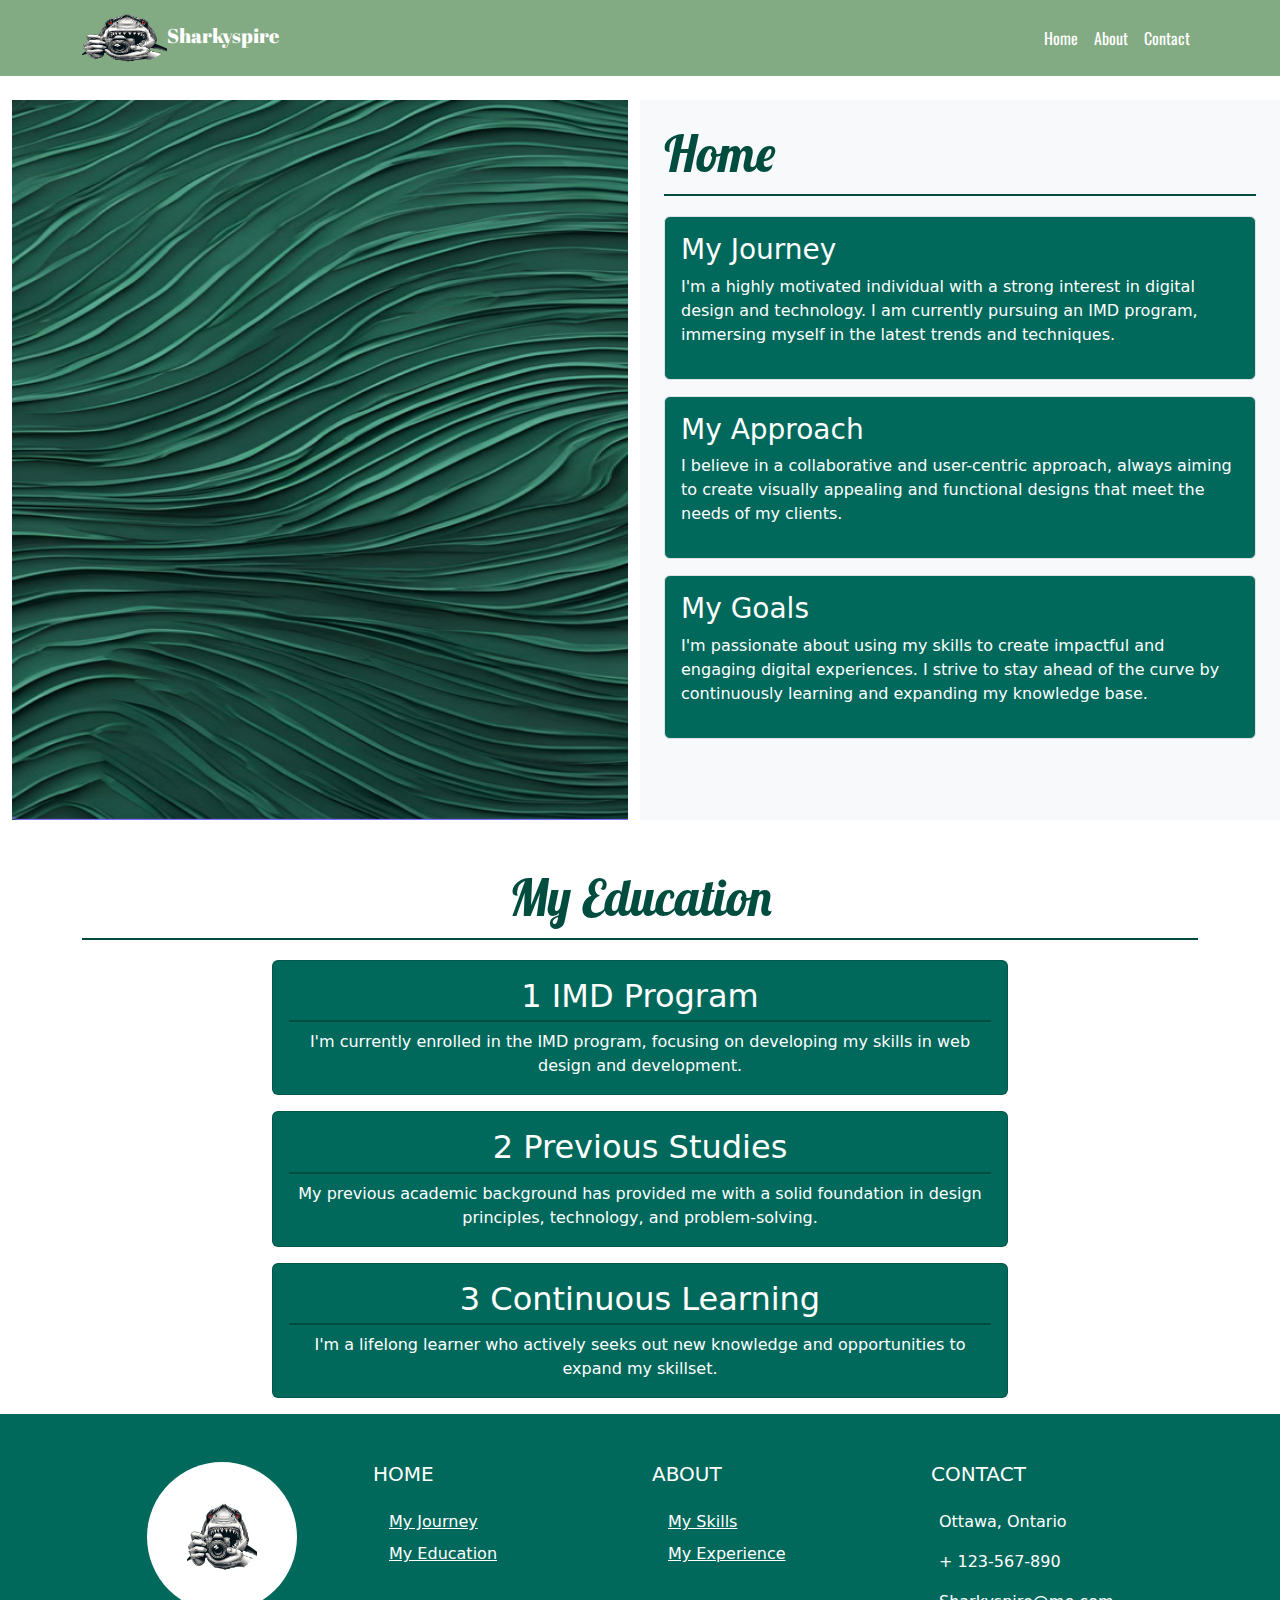
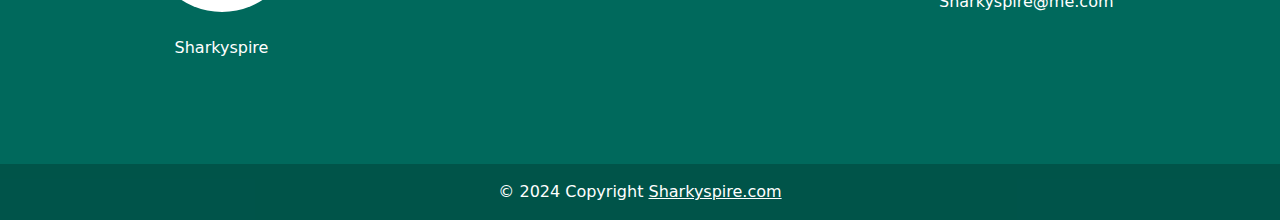
<file: index.html>
<!DOCTYPE html>
<html lang="en">
<head>
    <meta charset="UTF-8">
    <meta name="viewport" content="width=device-width, initial-scale=1.0">

    <link href="https://cdn.jsdelivr.net/npm/bootstrap@5.3.3/dist/css/bootstrap.min.css" rel="stylesheet" integrity="sha384-QWTKZyjpPEjISv5WaRU9OFeRpok6YctnYmDr5pNlyT2bRjXh0JMhjY6hW+ALEwIH" crossorigin="anonymous">
    
    <link rel="preconnect" href="https://fonts.googleapis.com">
    <link rel="preconnect" href="https://fonts.gstatic.com" crossorigin>
    <link href="https://fonts.googleapis.com/css2?family=Abril+Fatface&family=Cormorant+Garamond:ital,wght@0,300;0,400;0,500;0,600;0,700;1,300;1,400;1,500;1,600;1,700&family=Lato:ital,wght@0,100;0,300;0,400;0,700;0,900;1,100;1,300;1,400;1,700;1,900&family=Lobster&family=Oswald:wght@200..700&display=swap" rel="stylesheet">
    
 

    <link rel="stylesheet" href="main.css">
    
    <title>Home</title>
</head>
<body>
    <header>

        <nav class="navbar navbar-expand-md" data-bs-theme="dark">
          <div class="container">
            <a class="navbar-brand" href="index.html"><img src="images/logo.png" alt="companylogo">Sharkyspire</a>
            <button class="navbar-toggler" type="button" data-bs-toggle="collapse" data-bs-target="#navbarNav" aria-controls="navbarNav" aria-expanded="false" aria-label="Toggle navigation">
              <span class="navbar-toggler-icon"></span>
            </button>
            <div class="collapse navbar-collapse" id="navbarNav">
              <ul class="navbar-nav ms-auto">
                <li class="nav-item">
                  <a class="nav-link active" aria-current="page" href="index.html">Home</a>
                </li>
                <li class="nav-item">
                  <a class="nav-link" href="about.html">About</a>
                </li>
                <li class="nav-item">
                  <a class="nav-link" href="contact.html">Contact</a>
                </li>
                
              </ul>
            </div>
          </div>
        </nav>
  
      </header>
  <div class="container-fluid">
    <div class="row">
      
        <div class="col-md-6 d-none d-md-block">
            <img src="images/homepagepicture.png" alt="home picture" id="mainImage">
        </div>
      
        <div class="col-md-6 bg-light p-4">
            <h1 id="myjourney">Home</h1>
            
            <div class="my-3 p-3 border rounded bg-primary">
                <h3 >My Journey</h3>
                <p>I'm a highly motivated individual with a strong interest in digital design and technology. I am currently pursuing an IMD program, immersing myself in the latest trends and techniques.</p>
            </div>
           
            <div class="my-3 p-3 border rounded bg-primary">
                <h3>My Approach</h3>
                <p>I believe in a collaborative and user-centric approach, always aiming to create visually appealing and functional designs that meet the needs of my clients.</p>
            </div>
           
            <div class="my-3 p-3 border rounded bg-primary">
                <h3>My Goals</h3>
                <p>I'm passionate about using my skills to create impactful and engaging digital experiences. I strive to stay ahead of the curve by continuously learning and expanding my knowledge base.</p>
            </div>
        </div>
    </div>
</div>
<div class="container text-center mt-5">
    <h1 class="m" id="myeducation">My Education</h1>

    <div class="row justify-content-center">
        <div class="col-md-8">

            <div class="card mb-3 bg-primary">
                <div class="card-body">
                    <h2 class="card-title">1 IMD Program</h2>
                    <p class="card-text">I'm currently enrolled in the IMD program, focusing on developing my skills in web design and development.</p>
                </div>
            </div>

            <div class="card mb-3 bg-primary">
                <div class="card-body">
                    <h2 class="card-title">2 Previous Studies</h2>
                    <p class="card-text">My previous academic background has provided me with a solid foundation in design principles, technology, and problem-solving.</p>
                </div>
            </div>

            <div class="card mb-3 bg-primary">
                <div class="card-body">
                    <h2 class="card-title">3 Continuous Learning</h2>
                    <p class="card-text">I'm a lifelong learner who actively seeks out new knowledge and opportunities to expand my skillset.</p>
                </div>
            </div>

        </div>
    </div>
</div>


    




    <footer class="bg-primary text-center text-lg-start text-white">
      <!-- Grid container -->
      <div class="container p-4 footerGrid">
        <!--Grid row-->
        <div class="row my-4">
          <!--Grid column-->
          <div class="col-lg-3 col-md-6 mb-4 mb-md-0">
  
            <div class="rounded-circle bg-white shadow-1-strong d-flex align-items-center justify-content-center mb-4 mx-auto" style="width: 150px; height: 150px;">
              <img src="images/logo.png" height="70" alt="companylogo" loading="lazy">
            </div>
  
            <p class="text-center">Sharkyspire</p>
  
            <ul class="list-unstyled d-flex flex-row justify-content-center">
              <li>
                <a class="text-white px-2" href="#!">
                  <i class="fab fa-facebook-square"></i>
                </a>
              </li>
              <li>
                <a class="text-white px-2" href="#!">
                  <i class="fab fa-instagram"></i>
                </a>
              </li>
              <li>
                <a class="text-white ps-2" href="#!">
                  <i class="fab fa-youtube"></i>
                </a>
              </li>
            </ul>
  
          </div>
        
  
          <!--Grid column-->
          <div class="col-lg-3 col-md-6 mb-4 mb-md-0">
            <h5 class="text-uppercase mb-4">Home</h5>
  
            <ul class="list-unstyled">
              <li class="mb-2">
                <a href="index.html#myjourney" class="text-white"><i class="fas fa-paw pe-3"></i>My Journey</a>
              </li>
              <li class="mb-2">
                <a href="index.html#myeducation" class="text-white"><i class="fas fa-paw pe-3"></i>My Education</a>
              </li>
             
            </ul>
          </div>
      
  
         
          <div class="col-lg-3 col-md-6 mb-4 mb-md-0">
            <h5 class="text-uppercase mb-4">About</h5>
  
            <ul class="list-unstyled">
              <li class="mb-2">
                <a href="about.html#myskills" class="text-white"><i class="fas fa-paw pe-3"></i>My Skills</a>
              </li>
              <li class="mb-2">
                <a href="about.html#myexperience" class="text-white"><i class="fas fa-paw pe-3"></i>My Experience</a>
              </li>
             
              
            </ul>
          </div>
        
  
          
          <div class="col-lg-3 col-md-6 mb-4 mb-md-0">
            <h5 class="text-uppercase mb-4">Contact</h5>
  
            <ul class="list-unstyled">
              <li>
                <p><i class="fas fa-map-marker-alt pe-2"></i>Ottawa, Ontario</p>
              </li>
              <li>
                <p><i class="fas fa-phone pe-2"></i>+ 123-567-890</p>
              </li>
              <li>
                <p><i class="fas fa-envelope pe-2 mb-0"></i>Sharkyspire@me.com</p>
              </li>
            </ul>
          </div>
         
        </div>
        
      </div>
     
  
      
      <div class="text-center p-3" style="background-color: rgba(0, 0, 0, 0.2)">
        © 2024 Copyright
        <a class="text-white" href="index.html">Sharkyspire.com</a>
      </div>
   
    </footer>
  
 

    <script src="https://cdn.jsdelivr.net/npm/bootstrap@5.3.3/dist/js/bootstrap.bundle.min.js" integrity="sha384-YvpcrYf0tY3lHB60NNkmXc5s9fDVZLESaAA55NDzOxhy9GkcIdslK1eN7N6jIeHz" crossorigin="anonymous"></script>

</body>
</html>
</file>
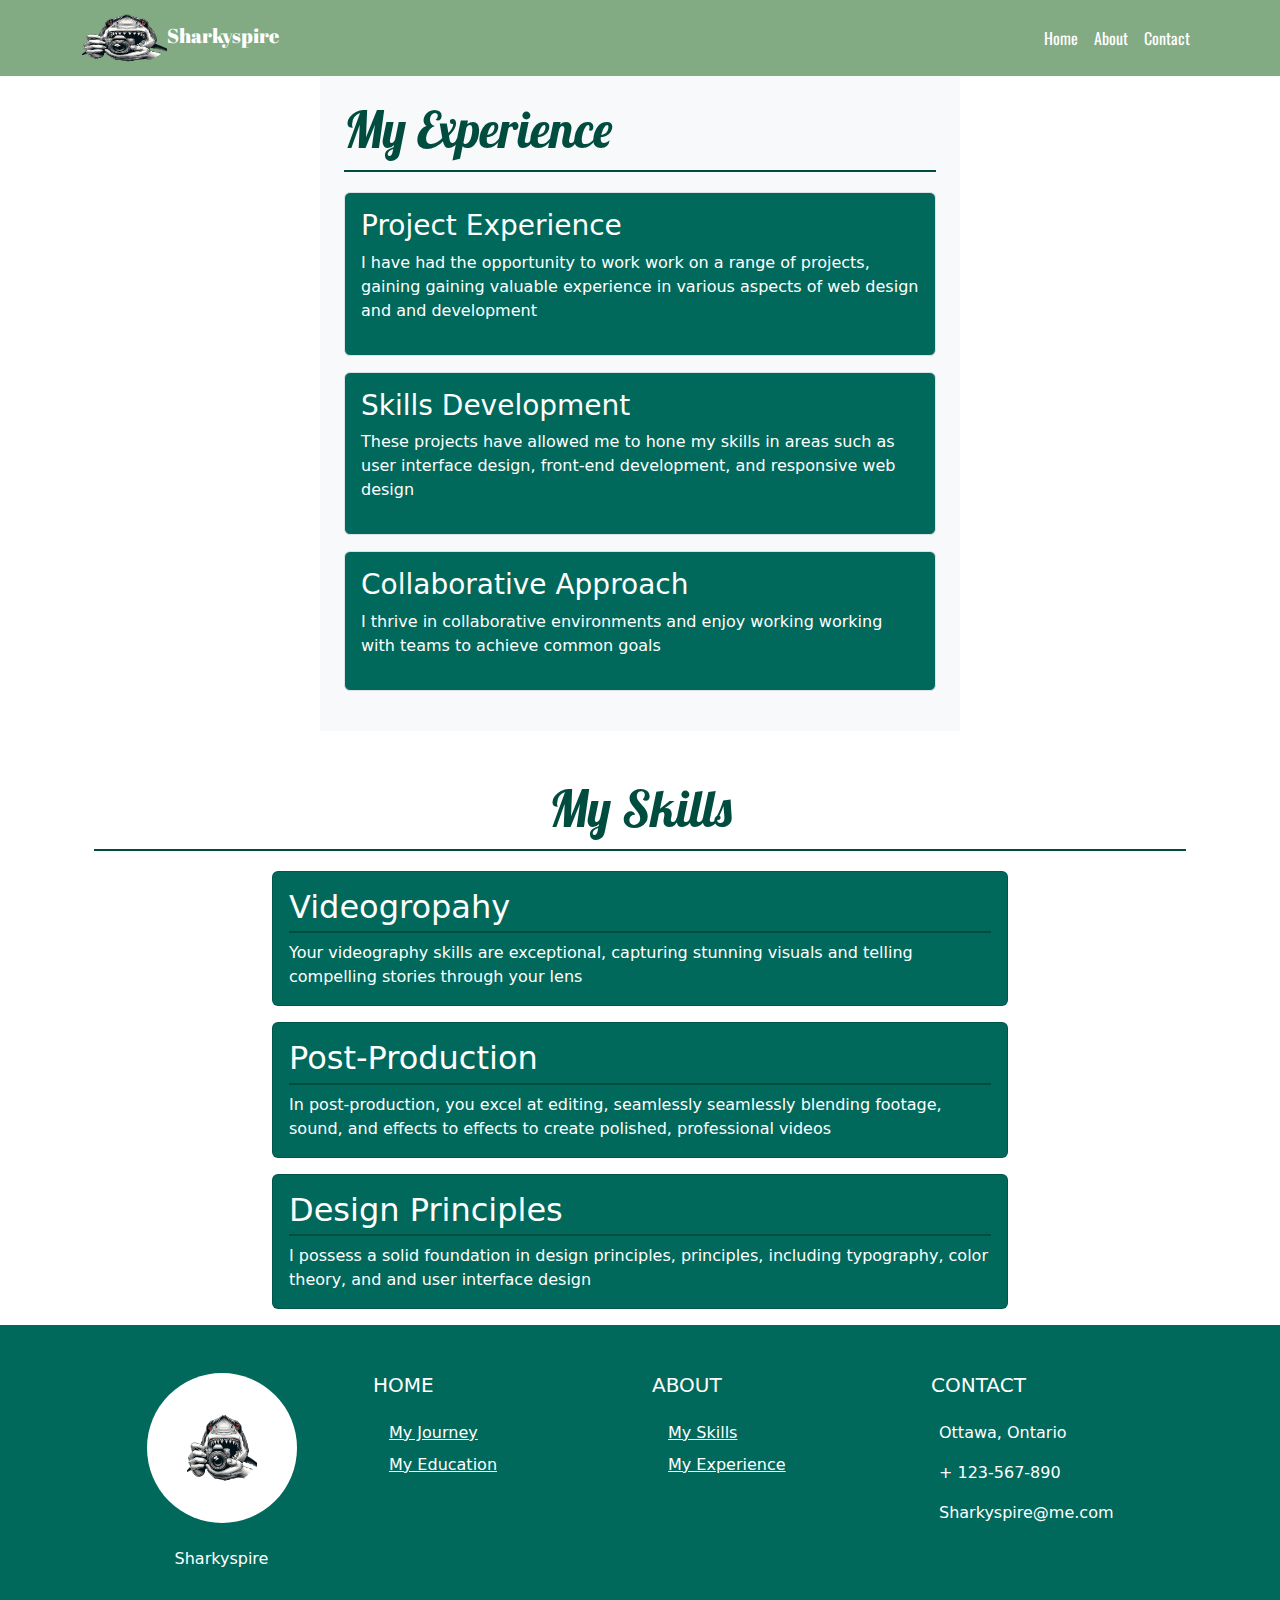
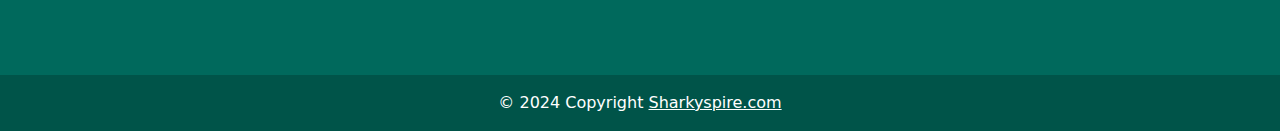
<file: about.html>
<!DOCTYPE html>
<html lang="en">
<head>
    <meta charset="UTF-8">
    <meta name="viewport" content="width=device-width, initial-scale=1.0">
    <link href="https://cdn.jsdelivr.net/npm/bootstrap@5.3.3/dist/css/bootstrap.min.css" rel="stylesheet" integrity="sha384-QWTKZyjpPEjISv5WaRU9OFeRpok6YctnYmDr5pNlyT2bRjXh0JMhjY6hW+ALEwIH" crossorigin="anonymous">
    <link rel="preconnect" href="https://fonts.googleapis.com">
    <link rel="preconnect" href="https://fonts.gstatic.com" crossorigin>
    <link href="https://fonts.googleapis.com/css2?family=Abril+Fatface&family=Cormorant+Garamond:ital,wght@0,300;0,400;0,500;0,600;0,700;1,300;1,400;1,500;1,600;1,700&family=Lato:ital,wght@0,100;0,300;0,400;0,700;0,900;1,100;1,300;1,400;1,700;1,900&family=Lobster&family=Oswald:wght@200..700&display=swap" rel="stylesheet">
 

    <link rel="stylesheet" href="main.css">
    <title>About</title>
</head>
<body>
    <header>

        <nav class="navbar navbar-expand-md" data-bs-theme="dark">
          <div class="container">
            <a class="navbar-brand" href="index.html"><img src="images/logo.png" alt="company logo">Sharkyspire</a>
            <button class="navbar-toggler" type="button" data-bs-toggle="collapse" data-bs-target="#navbarNav" aria-controls="navbarNav" aria-expanded="false" aria-label="Toggle navigation">
              <span class="navbar-toggler-icon"></span>
            </button>
            <div class="collapse navbar-collapse" id="navbarNav">
              <ul class="navbar-nav ms-auto">
                <li class="nav-item">
                  <a class="nav-link active" aria-current="page" href="index.html">Home</a>
                </li>
                <li class="nav-item">
                  <a class="nav-link" href="about.html">About</a>
                </li>
                <li class="nav-item">
                  <a class="nav-link" href="contact.html">Contact</a>
                </li>
                
              </ul>
            </div>
          </div>
        </nav>
  
       </header>
       <div class="container-fluid">
        <div class="row justify-content-center">
          
        
          
            <div class="col-md-6 bg-light p-4">
                <h1 id="myexperience">My Experience</h1>
                
                <div class="my-3 p-3 border rounded bg-primary">
                    <h3>Project Experience</h3>
                    <p>I have had the opportunity to work 
                        work on a range of projects, gaining 
                        gaining valuable experience in 
                        various aspects of web design and 
                        and development</p>
                </div>
               
                <div class="my-3 p-3 border rounded bg-primary">
                    <h3>Skills Development</h3>
                    <p>These projects have allowed me to 
                        hone my skills in areas such as user 
                        interface design, front-end 
                        development, and responsive web 
                        design</p>
                </div>
               
                <div class="my-3 p-3 border rounded bg-primary">
                    <h3>Collaborative Approach</h3>
                    <p>I thrive in collaborative 
                        environments and enjoy working 
                        working with teams to achieve 
                        common goals</p>
                </div>
            </div>
        </div>
    </div>
<div class="container">
    <div class="container text-center mt-5">
        <h1 class="md-6" id="myskills">My Skills</h1>
    </div>    
    
        <div class="row justify-content-center">
            <div class="col-md-8">
    
                <div class="card mb-3 bg-primary">
                    <div class="card-body">
                        <h2 class="card-title">Videogropahy</h2>
                        <p class="card-text">Your videography skills are exceptional, capturing 
                            stunning visuals and telling compelling stories 
                            through your lens</p>
                    </div>
                </div>
    
                <div class="card mb-3 bg-primary">
                    <div class="card-body">
                        <h2 class="card-title">Post-Production</h2>
                        <p class="card-text">In post-production, you excel at editing, seamlessly 
                            seamlessly blending footage, sound, and effects to 
                            effects to create polished, professional videos</p>
                    </div>
                </div>
    
                <div class="card mb-3 bg-primary">
                    <div class="card-body">
                        <h2 class="card-title">Design Principles</h2>
                        <p class="card-text">I possess a solid foundation in design principles, 
                            principles, including typography, color theory, and 
                            and user interface design</p>
                    </div>
                </div>
    
            </div>
        </div>
    </div>
   
    <footer class="bg-primary text-center text-lg-start text-white">
        <!-- Grid container -->
        <div class="container p-4 footerGrid">
          <!--Grid row-->
          <div class="row my-4">
            <!--Grid column-->
            <div class="col-lg-3 col-md-6 mb-4 mb-md-0">
    
              <div class="rounded-circle bg-white shadow-1-strong d-flex align-items-center justify-content-center mb-4 mx-auto" style="width: 150px; height: 150px;">
                <img src="images/logo.png" height="70" alt="company logo" loading="lazy" >
              </div>
    
              <p class="text-center">Sharkyspire</p>
    
              <ul class="list-unstyled d-flex flex-row justify-content-center">
                <li>
                  <a class="text-white px-2" href="#!">
                    <i class="fab fa-facebook-square"></i>
                  </a>
                </li>
                <li>
                  <a class="text-white px-2" href="#!">
                    <i class="fab fa-instagram"></i>
                  </a>
                </li>
                <li>
                  <a class="text-white ps-2" href="#!">
                    <i class="fab fa-youtube"></i>
                  </a>
                </li>
              </ul>
    
            </div>
         
    
            <!--Grid column-->
            <div class="col-lg-3 col-md-6 mb-4 mb-md-0">
              <h5 class="text-uppercase mb-4">Home</h5>
    
              <ul class="list-unstyled">
                <li class="mb-2">
                  <a href="index.html#myjourney" class="text-white"><i class="fas fa-paw pe-3"></i>My Journey</a>
                </li>
                <li class="mb-2">
                  <a href="index.html#myeducation" class="text-white"><i class="fas fa-paw pe-3"></i>My Education</a>
                </li>
               
              </ul>
            </div>
        
    
           
            <div class="col-lg-3 col-md-6 mb-4 mb-md-0">
              <h5 class="text-uppercase mb-4">About</h5>
    
              <ul class="list-unstyled">
                <li class="mb-2">
                  <a href="about.html#myskills" class="text-white"><i class="fas fa-paw pe-3"></i>My Skills</a>
                </li>
                <li class="mb-2">
                  <a href="about.html#myexperience" class="text-white"><i class="fas fa-paw pe-3"></i>My Experience</a>
                </li>
               
                
              </ul>
            </div>
          
    
            
            <div class="col-lg-3 col-md-6 mb-4 mb-md-0">
              <h5 class="text-uppercase mb-4">Contact</h5>
    
              <ul class="list-unstyled">
                <li>
                  <p><i class="fas fa-map-marker-alt pe-2"></i>Ottawa, Ontario</p>
                </li>
                <li>
                  <p><i class="fas fa-phone pe-2"></i>+ 123-567-890</p>
                </li>
                <li>
                  <p><i class="fas fa-envelope pe-2 mb-0"></i>Sharkyspire@me.com</p>
                </li>
              </ul>
            </div>
           
          </div>
          
        </div>
       
    
        
        <div class="text-center p-3" style="background-color: rgba(0, 0, 0, 0.2)">
          © 2024 Copyright
          <a class="text-white" href="index.html">Sharkyspire.com</a>
        </div>
     
      </footer>


    <script src="https://cdn.jsdelivr.net/npm/bootstrap@5.3.3/dist/js/bootstrap.bundle.min.js" integrity="sha384-YvpcrYf0tY3lHB60NNkmXc5s9fDVZLESaAA55NDzOxhy9GkcIdslK1eN7N6jIeHz" crossorigin="anonymous"></script>
</body>
</html>
</file>
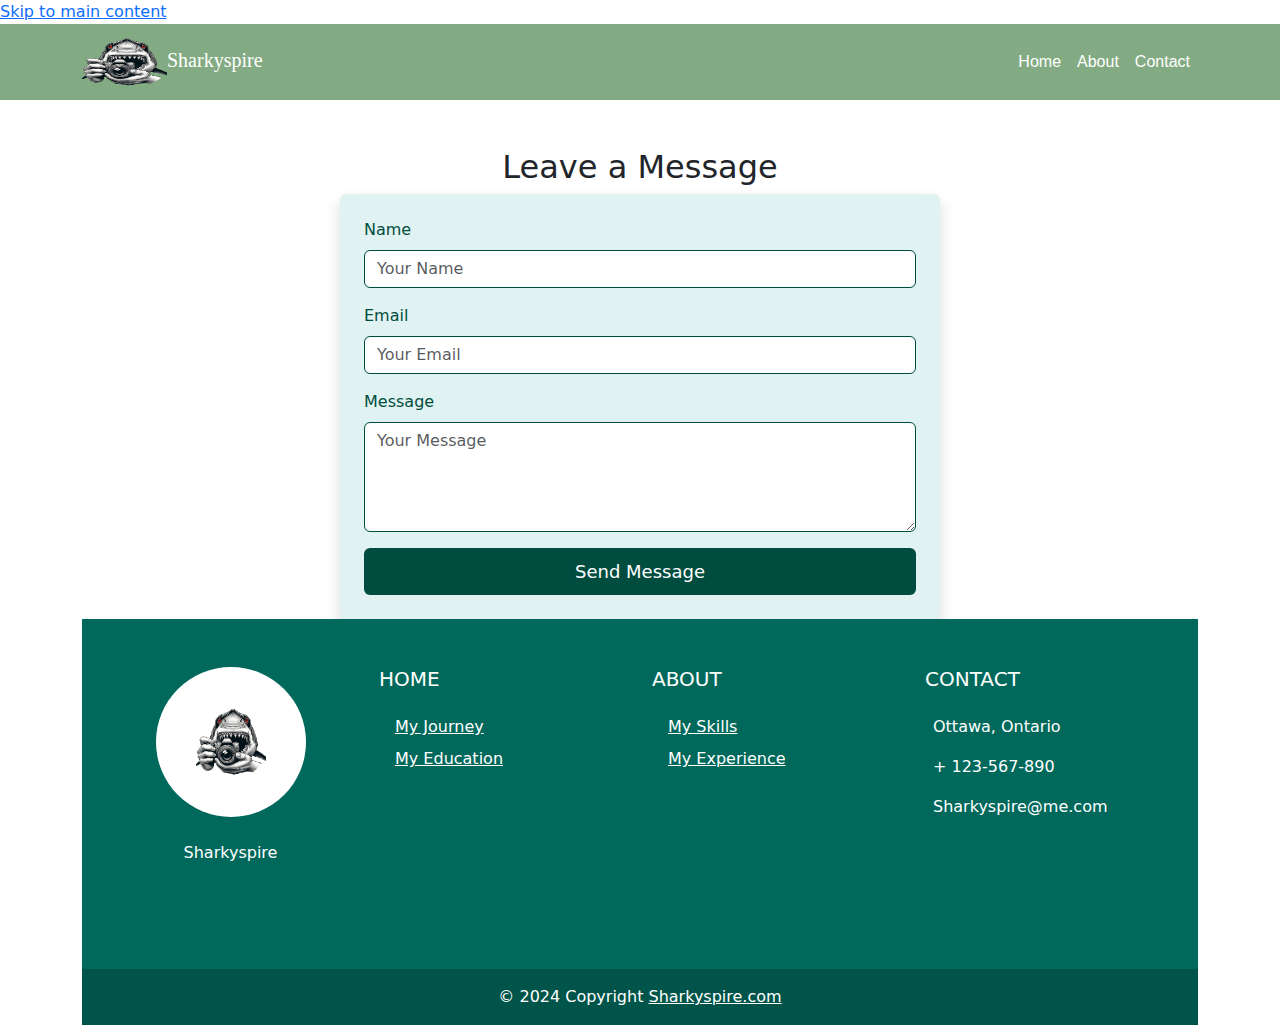
<file: contact.html>
<!DOCTYPE html>
<html lang="en">

<head>
  <meta charset="UTF-8">
  <meta name="viewport" content="width=device-width, initial-scale=1.0">
  <link href="https://cdn.jsdelivr.net/npm/bootstrap@5.3.3/dist/css/bootstrap.min.css" rel="stylesheet"
    integrity="sha384-QWTKZyjpPEjISv5WaRU9OFeRpok6YctnYmDr5pNlyT2bRjXh0JMhjY6hW+ALEwIH" crossorigin="anonymous">
  <link rel="stylesheet" href="main.css">
  <title>Leave a Message</title>
</head>

<body>
  <a class="skip-link" href="#main-content">Skip to main content</a>
  <header>
    <nav class="navbar navbar-expand-md" data-bs-theme="dark">
      <div class="container">
        <a class="navbar-brand" href="index.html"><img
            src="images/logo.png" alt="company logo">Sharkyspire</a>
        <button class="navbar-toggler" type="button" data-bs-toggle="collapse" data-bs-target="#navbarNav"
          aria-controls="navbarNav" aria-expanded="false" aria-label="Toggle navigation">
          <span class="navbar-toggler-icon"></span>
        </button>
        <div class="collapse navbar-collapse" id="navbarNav">
          <ul class="navbar-nav ms-auto">
            <li class="nav-item">
              <a class="nav-link" href="index.html">Home</a>
            </li>
            <li class="nav-item">
              <a class="nav-link" href="about.html">About</a>
            </li>
            <li class="nav-item">
              <a class="nav-link active" aria-current="page" href="contact.html">Contact</a>
            </li>
          </ul>
        </div>
      </div>
    </nav>
  </header>
  <main id="main-content" class="container mt-5">
    <h2 class="text-center" id="form-title">Leave a Message</h2>
    <form id="messageForm" class="p-4 rounded shadow" aria-labelledby="form-title">
      <div class="mb-3">
        <label for="name" class="form-label">Name</label>
        <input type="text" class="form-control" id="name" placeholder="Your Name" aria-required="true">
      </div>
      <div class="mb-3">
        <label for="email" class="form-label">Email</label>
        <input type="email" class="form-control" id="email" placeholder="Your Email" aria-required="true">
      </div>
      <div class="mb-3">
        <label for="message" class="form-label">Message</label>
        <textarea class="form-control" id="message" rows="4" placeholder="Your Message" aria-required="true"></textarea>
      </div>
      <button type="submit" class="btn btn-success w-100">Send Message</button>
    </form>
    <footer class="bg-primary text-center text-lg-start text-white">
      <!-- Grid container -->
      <div class="container p-4 footerGrid">
        <!--Grid row-->
        <div class="row my-4">
          <!--Grid column-->
          <div class="col-lg-3 col-md-6 mb-4 mb-md-0">
    
            <div
              class="rounded-circle bg-white shadow-1-strong d-flex align-items-center justify-content-center mb-4 mx-auto"
              style="width: 150px; height: 150px;">
              <img
                src="images/logo.png" height="70" alt="" loading="lazy">
            </div>
    
            <p class="text-center">Sharkyspire</p>
    
            <ul class="list-unstyled d-flex flex-row justify-content-center">
              <li>
                <a class="text-white px-2" href="#!">
                  <i class="fab fa-facebook-square"></i>
                </a>
              </li>
              <li>
                <a class="text-white px-2" href="#!">
                  <i class="fab fa-instagram"></i>
                </a>
              </li>
              <li>
                <a class="text-white ps-2" href="#!">
                  <i class="fab fa-youtube"></i>
                </a>
              </li>
            </ul>
    
          </div>
    
    
          <!--Grid column-->
          <div class="col-lg-3 col-md-6 mb-4 mb-md-0">
            <h5 class="text-uppercase mb-4">Home</h5>
    
            <ul class="list-unstyled">
              <li class="mb-2">
                <a href="index.html#myjourney" class="text-white"><i class="fas fa-paw pe-3"></i>My Journey</a>
              </li>
              <li class="mb-2">
                <a href="index.html#myeducation" class="text-white"><i class="fas fa-paw pe-3"></i>My Education</a>
              </li>
    
            </ul>
          </div>
    
    
    
          <div class="col-lg-3 col-md-6 mb-4 mb-md-0">
            <h5 class="text-uppercase mb-4">About</h5>
    
            <ul class="list-unstyled">
              <li class="mb-2">
                <a href="about.html#myskills" class="text-white"><i class="fas fa-paw pe-3"></i>My Skills</a>
              </li>
              <li class="mb-2">
                <a href="about.html#myexperience" class="text-white"><i class="fas fa-paw pe-3"></i>My Experience</a>
              </li>
    
              
            </ul>
          </div>
    
    
    
          <div class="col-lg-3 col-md-6 mb-4 mb-md-0">
            <h5 class="text-uppercase mb-4">Contact</h5>
    
            <ul class="list-unstyled">
              <li>
                <p><i class="fas fa-map-marker-alt pe-2"></i>Ottawa, Ontario</p>
              </li>
              <li>
                <p><i class="fas fa-phone pe-2"></i>+ 123-567-890</p>
              </li>
              <li>
                <p><i class="fas fa-envelope pe-2 mb-0"></i>Sharkyspire@me.com</p>
              </li>
            </ul>
          </div>
    
        </div>
    
      </div>
    
    
    
      <div class="text-center p-3" style="background-color: rgba(0, 0, 0, 0.2)">
        © 2024 Copyright
        <a class="text-white" href="index.html">Sharkyspire.com</a>
      </div>
    
    </footer>

  </main>
  <script src="https://cdn.jsdelivr.net/npm/bootstrap@5.3.3/dist/js/bootstrap.bundle.min.js"
    integrity="sha384-YvpcrYf0tY3lHB60NNkmXc5s9fDVZLESaAA55NDzOxhy9GkcIdslK1eN7N6jIeHz"
    crossorigin="anonymous"></script>
</body>

</html>
</file>
<file: main.css>
#mainImage{
    width: 100%;
    height: 80vh;
}

header img{
    width: 85px;
    height: 85px;
}
.navbar{
    background-color: rgb(131, 171, 131);
}
h1{
    font-family: "Lobster", sans-serif;
}
  
.navbar-brand{
    font-family: "Abril Fatface", serif;
}
.navbar{
    font-family: "Oswald", sans-serif;
}
h1{
    font-size: 50px;
}
h2,h3{
    font-weight: lighter;
}
.contactimg{
   display: flex;
   flex-wrap: wrap;
   width: 50%;
}
.bg-primary{
    background-color: rgb(143, 194, 143);
}
header {
}

.navbar-brand img {
    height: 50px;  
}

.navbar-toggler {
    border-color: rgba(255,255,255,.1);
}

.nav-link {
    color: #fff !important;
}

.nav-link:hover,
.nav-link:focus {
    color: #cce7d0 !important; 
}

.container h1 {
    text-align: center;
    margin-top: 20px;
    border-bottom: 2px solid #004d40; 
    padding-bottom: 10px;
    color: #004d40; 
}

.section .column,
.skills-row .skills-column {
    margin-bottom: 15px;
}

.skill-item h2 {
    color: #00695c; 
    border-bottom: 2px solid #00695c; 
    padding-bottom: 5px;
}

.skill-item p {
    text-align: justify;
    line-height: 1.6;
}


@keyframes fadeInUp {
    from {
        transform: translate3d(0, 40px, 0);
        opacity: 0;
    }
    to {
        transform: translate3d(0, 0, 0);
        opacity: 1;
    }
}

.section .column,
.skills-row .skills-column {
    animation-name: fadeInUp;
    animation-duration: 1s;
    animation-fill-mode: both;
    animation-delay: 0.3s;
}

h1, h2 {
    animation-name: fadeInUp;
    animation-duration: 1s;
    animation-fill-mode: both;
    animation-delay: 0.3s;
}
.navbar-brand img {
    height: 50px; 
}

.navbar-toggler {
    border-color: rgba(255,255,255,.1);
}

.nav-link {
    color: #fff !important;
}

.nav-link:hover,
.nav-link:focus {
    color: #cce7d0 !important; 
}

.container h1 {
    text-align: center;
    margin-top: 20px;
    border-bottom: 2px solid #004d40; 
    padding-bottom: 10px;
    color: #004d40; 
}

.section .column,
.skills-row .skills-column {
    margin-bottom: 15px;
}

.skill-item h2 {
    color: #00695c; 
    border-bottom: 2px solid #00695c; 
    padding-bottom: 5px;
}

.skill-item p {
    text-align: justify;
    line-height: 1.6;
}


@keyframes fadeInUp {
    from {
        transform: translate3d(0, 40px, 0);
        opacity: 0;
    }
    to {
        transform: translate3d(0, 0, 0);
        opacity: 1;
    }
}

.section .column,
.skills-row .skills-column {
    animation-name: fadeInUp;
    animation-duration: 1s;
    animation-fill-mode: both;
    animation-delay: 0.3s;
}

h1, h2 {
    animation-name: fadeInUp;
    animation-duration: 1s;
    animation-fill-mode: both;
    animation-delay: 0.3s;
}


.bg-success {
    background-color: #004d40 !important; 
    color: #fff;
}

.bg-primary {
    background-color: #00695c !important; 
    color: #fff;
}

.card-title {
    border-bottom: 2px solid #004d40; 
    padding-bottom: 5px;
}
h1 {
    color: #004d40; 
    border-bottom: 2px solid #004d40; 
    padding-bottom: 10px;
    margin-bottom: 20px;
    animation: fadeInDown 1s ease-in-out;
}

#messageForm {
    background-color: #e0f2f1; 
    animation: fadeInUp 1s ease-in-out;
}

#messageForm .form-label {
    color: #004d40; 
}

#messageForm .form-control {
    border: 1px solid #004d40; 
    transition: border-color 0.3s ease;
}

#messageForm .form-control:focus {
    border-color: #00695c; 
    box-shadow: 0 0 5px rgba(0, 105, 92, 0.5);
}

#messageForm button {
    background-color: #004d40;
    color: #fff;
    border: none;
    padding: 10px 20px;
    font-size: 18px;
    cursor: pointer;
    transition: background-color 0.3s ease;
}

#messageForm button:hover {
    background-color: #00695c; 
}


@keyframes fadeInUp {
    from {
        transform: translate3d(0, 40px, 0);
        opacity: 0;
    }
    to {
        transform: translate3d(0, 0, 0);
        opacity: 1;
    }
}

@keyframes fadeInDown {
    from {
        transform: translate3d(0, -40px, 0);
        opacity: 0;
    }
    to {
        transform: translate3d(0, 0, 0);
        opacity: 1;
    }
}

form{
    max-width: 600px;
    margin: auto;
}


footer{
    width: 100%;
}
</file>
